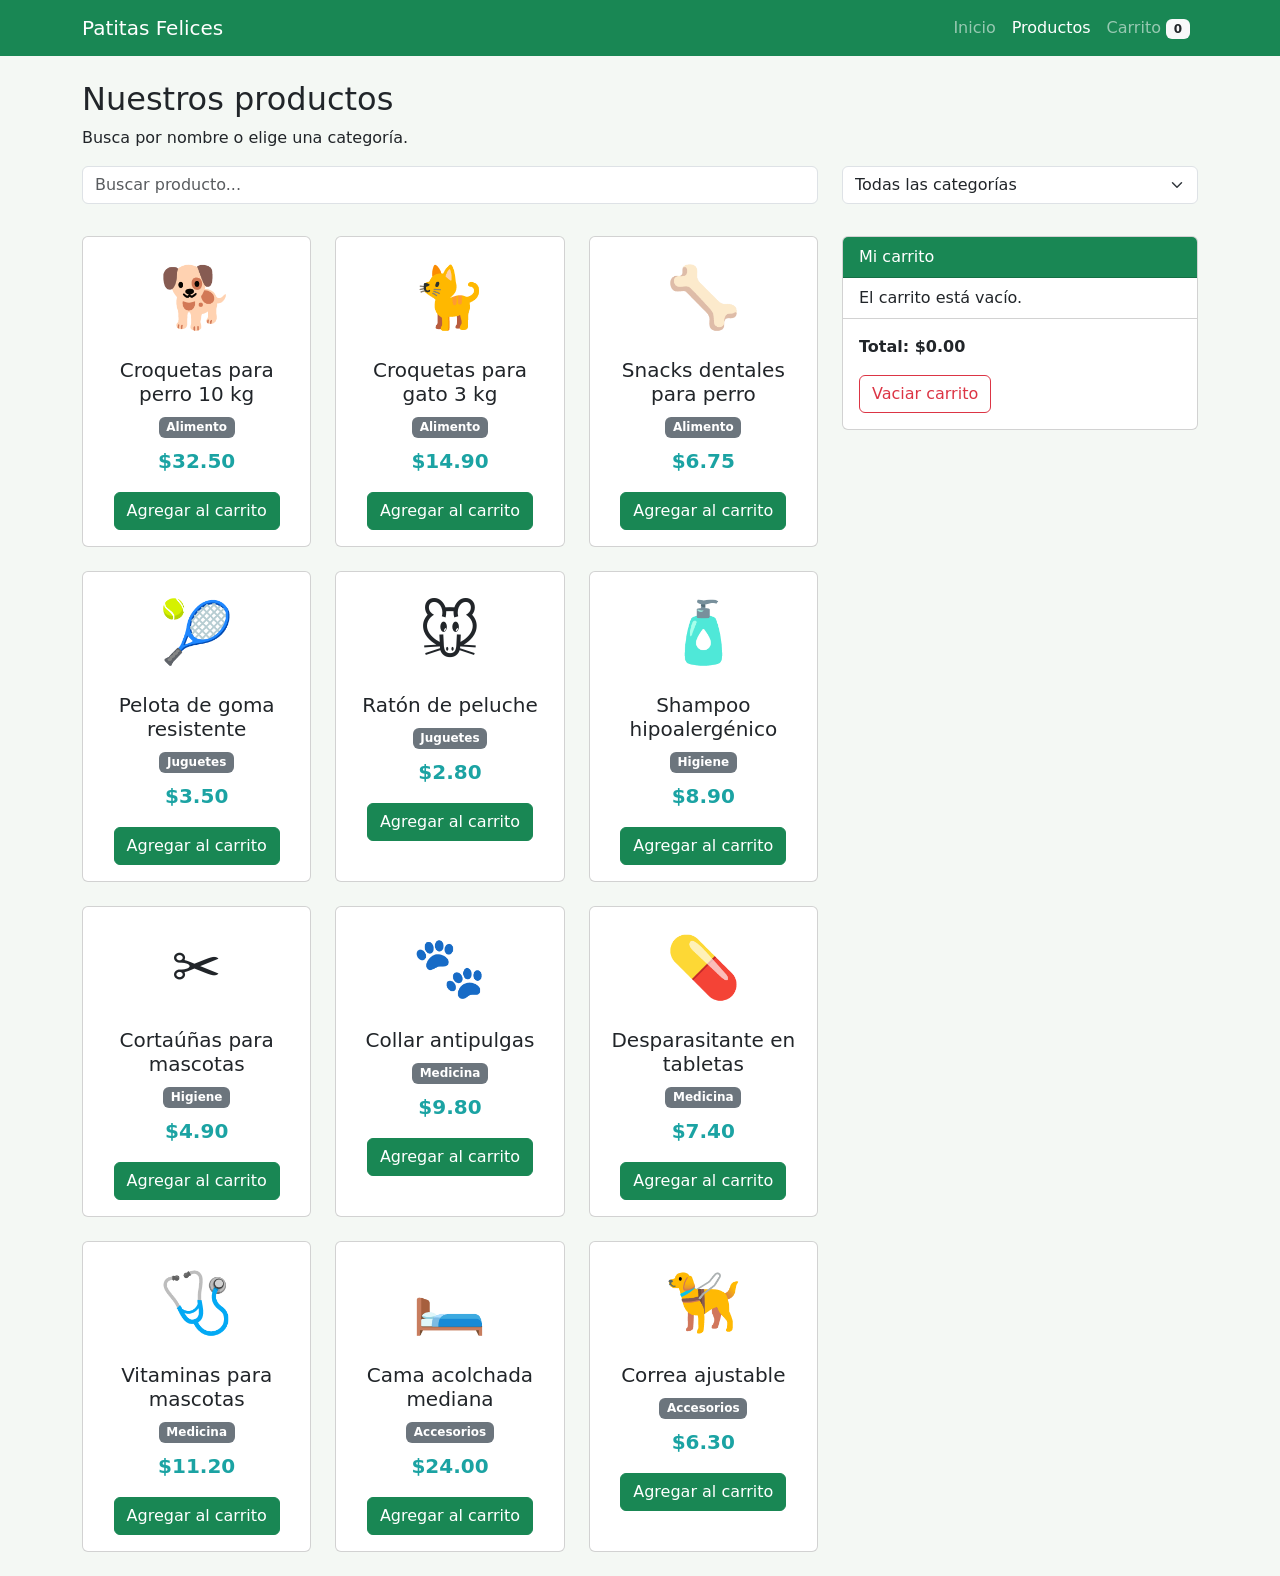
<file: pages/productos.html>
<!DOCTYPE html>
<html lang="es">
<head>
    <meta charset="UTF-8">
    <meta name="viewport" content="width=device-width, initial-scale=1.0">
    <title>Productos - Veterinaria Patitas Felices</title>
    <link rel="stylesheet" href="https://cdn.jsdelivr.net/npm/bootstrap@5.3.3/dist/css/bootstrap.min.css">
    <link rel="stylesheet" href="../css/productos.css">
</head>
<body>

    <!--Menú de navegación-->
    <nav class="navbar navbar-expand-lg navbar-dark bg-success">
        <div class="container">
            <a class="navbar-brand" href="../index.html">Patitas Felices</a>
            <button class="navbar-toggler" type="button" data-bs-toggle="collapse" data-bs-target="#menu">
                <span class="navbar-toggler-icon"></span>
            </button>
            <div class="collapse navbar-collapse" id="menu">
                <ul class="navbar-nav ms-auto">
                    <li class="nav-item"><a class="nav-link" href="../index.html">Inicio</a></li>
                    <li class="nav-item"><a class="nav-link active" href="productos.html">Productos</a></li>
                    <li class="nav-item">
                        <a class="nav-link" href="#carrito">Carrito
                            <span class="badge bg-light text-dark" id="contador_carrito">0</span>
                        </a>
                    </li>
                </ul>
            </div>
        </div>
    </nav>

    <div class="container mt-4">

        <h2>Nuestros productos</h2>
        <p>Busca por nombre o elige una categoría.</p>

        <!--Buscador y categorías-->
        <div class="row mb-4">
            <div class="col-12 col-md-8 mb-2">
                <input type="text" id="buscador" class="form-control" placeholder="Buscar producto..." onkeyup="filtrarProductos()">
            </div>
            <div class="col-12 col-md-4 mb-2">
                <select id="categoria" class="form-select" onchange="filtrarProductos()">
                    <option value="Todas">Todas las categorías</option>
                    <option value="Alimento">Alimento</option>
                    <option value="Juguetes">Juguetes</option>
                    <option value="Higiene">Higiene</option>
                    <option value="Medicina">Medicina</option>
                    <option value="Accesorios">Accesorios</option>
                </select>
            </div>
        </div>

        <div class="row">

            <!--Lista de productos-->
            <div class="col-12 col-lg-8">
                <div class="row" id="lista_productos">
                </div>
            </div>

            <!--Carrito de compras-->
            <div class="col-12 col-lg-4" id="carrito">
                <div class="card">
                    <div class="card-header bg-success text-white">Mi carrito</div>
                    <ul class="list-group list-group-flush" id="lista_carrito">
                    </ul>
                    <div class="card-body">
                        <p class="fw-bold">Total: <span id="total_carrito">$0.00</span></p>
                        <button class="btn btn-outline-danger" onclick="vaciarCarrito()">Vaciar carrito</button>
                    </div>
                </div>
            </div>

        </div>
    </div>

    <script src="https://cdn.jsdelivr.net/npm/bootstrap@5.3.3/dist/js/bootstrap.bundle.min.js"></script>
    <script src="../js/productos.js"></script>
</body>
</html>
</file>
<file: css/productos.css>
body{
    background: #f4f8f4;
}

.icono_producto{
    font-size: 60px;
    padding-top: 15px;
}

.precio{
    color: rgb(27, 163, 163);
    font-size: 20px;
    font-weight: bold;
}
</file>
